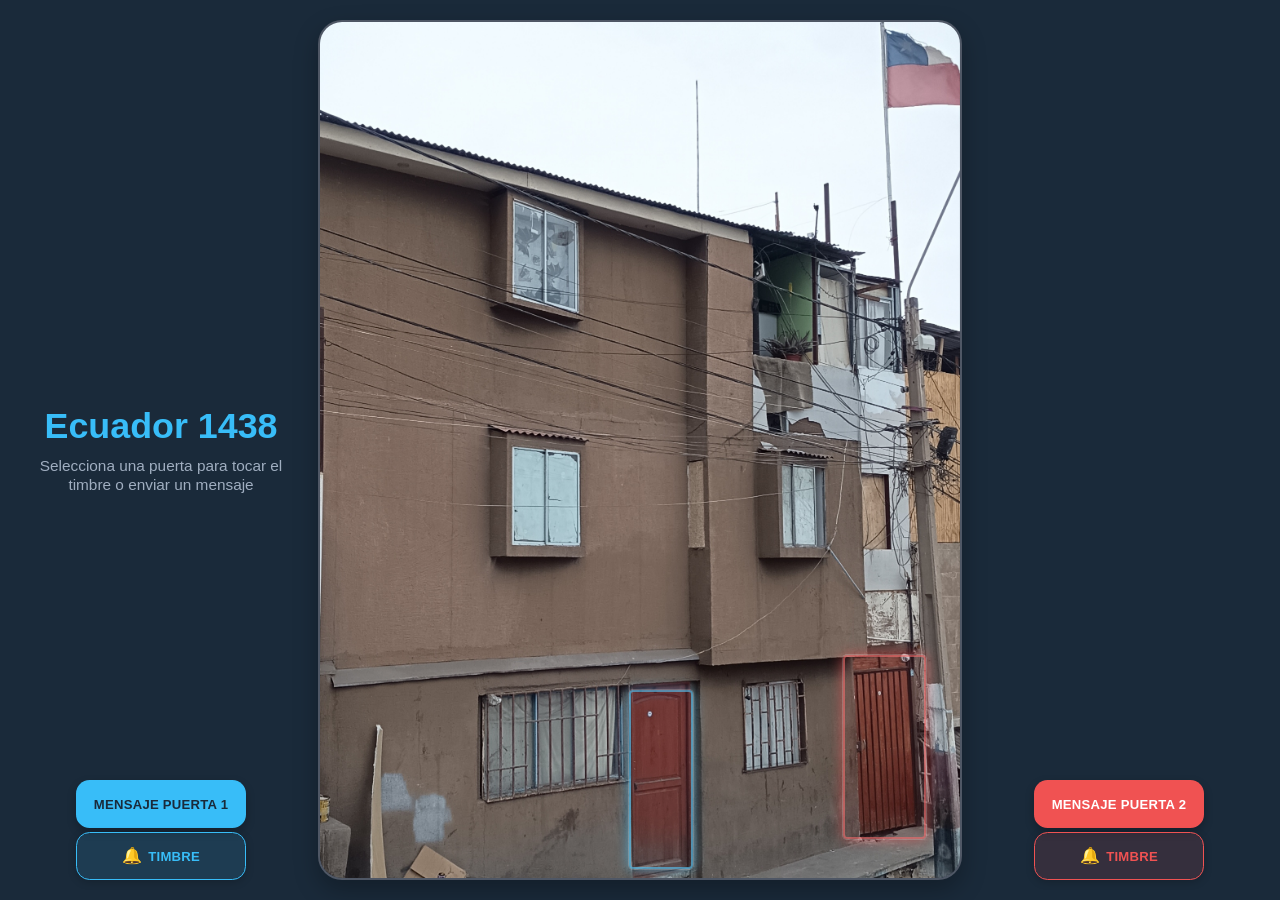
<file: index.html>
<!doctype html>
<html lang="es">

<head>
  <meta charset="utf-8">
  <meta name="viewport" content="width=device-width, initial-scale=1">
  <meta name="theme-color" content="#1a2a3a">
  <meta name="description" content="Selecciona una puerta para tocar el timbre o enviar un mensaje.">
  <title>Ecuador 1438</title>
  <link rel="stylesheet" href="CSS/style.css">
</head>

<body>
  <main class="page">
    <header class="intro">
      <h1 class="address">Ecuador 1438</h1>
      <p class="subtitle">Selecciona una puerta para tocar el timbre o enviar un mensaje</p>
    </header>

    <section class="visual-panel" aria-label="Casa con dos puertas seleccionables">
      <div class="house">
        <img src="imagenes/ecuador-1438.jpeg" alt="Fachada de una casa con dos puertas de acceso">
        <!-- Coordenadas proporcionales a la foto original: 1570 × 2097 px. -->
        <a class="door door-one" href="Puerta1.html" aria-label="Ir a Puerta 1"><span>Puerta 1<br>Enviar
            mensaje</span></a>
        <a class="door door-two" href="Puerta2.html" aria-label="Ir a Puerta 2"><span>Puerta 2<br>Enviar
            mensaje</span></a>
      </div>

      <nav class="door-buttons" aria-label="Accesos y timbres de las puertas">
        <div class="door-group door-group-one">
          <a class="button button-one" href="Puerta1.html">Mensaje Puerta 1</a>
          <button class="button button-timbre button-timbre-one" type="button" data-door="1"
            aria-label="Tocar timbre Puerta 1">
            <span class="bell-icon" aria-hidden="true">🔔</span> Timbre
          </button>
        </div>
        <div class="door-group door-group-two">
          <a class="button button-two" href="Puerta2.html">Mensaje Puerta 2</a>
          <button class="button button-timbre button-timbre-two" type="button" data-door="2"
            aria-label="Tocar timbre Puerta 2">
            <span class="bell-icon" aria-hidden="true">🔔</span> Timbre
          </button>
        </div>
      </nav>
    </section>
  </main>

  <!-- Modal / Popup Timbre -->
  <div id="timbre-modal" class="timbre-modal" aria-hidden="true" role="dialog" aria-live="polite">
    <div class="timbre-modal-card" id="timbre-modal-card">
      <div class="timbre-bell-icon" aria-hidden="true">🔔</div>
      <p class="timbre-modal-text">Timbre sonando</p>
    </div>
  </div>

  <!-- Modal Timbre Limitado / Bloqueado -->
  <div id="timbre-limit-modal" class="timbre-modal" aria-hidden="true" role="dialog" aria-live="assertive">
    <div class="timbre-modal-card timbre-limit-card">
      <div class="timbre-limit-header">
        <div class="timbre-limit-icon" aria-hidden="true">
          <svg viewBox="0 0 24 24" fill="none" stroke="currentColor" stroke-width="2.5" stroke-linecap="round"
            stroke-linejoin="round">
            <path d="M10.29 3.86L1.82 18a2 2 0 0 0 1.71 3h16.94a2 2 0 0 0 1.71-3L13.71 3.86a2 2 0 0 0-3.42 0z"></path>
            <line x1="12" y1="9" x2="12" y2="13"></line>
            <line x1="12" y1="17" x2="12.01" y2="17"></line>
          </svg>
        </div>
        <h3 class="timbre-limit-title">Límite alcanzado</h3>
      </div>
      <p class="timbre-limit-text" id="timbre-limit-text">Vuelve a usarlo en 30 minutos.</p>
    </div>
  </div>

  <script src="JS/timbre.js"></script>
  <script src="JS/qr.js"></script>
</body>

</html>
</file>
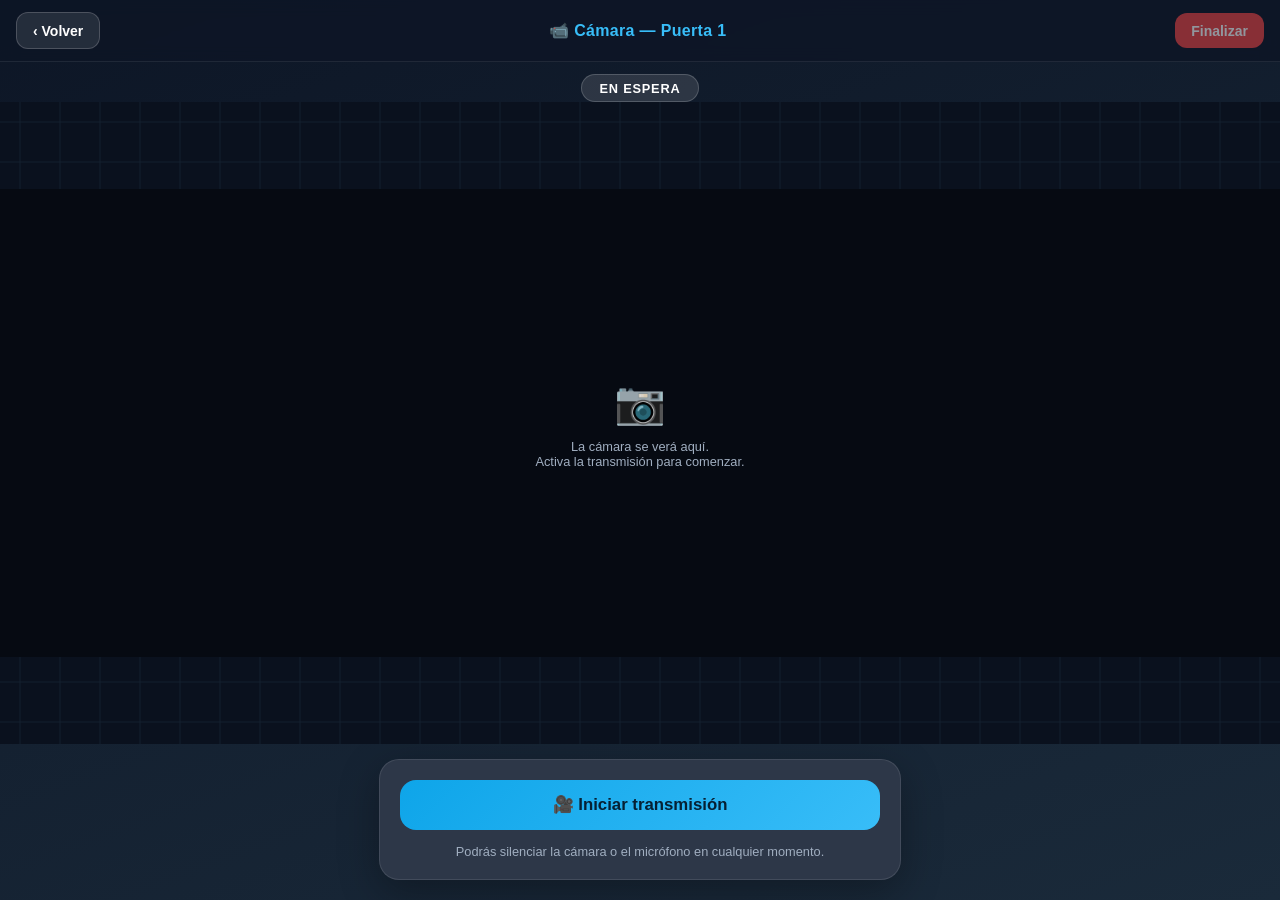
<file: transmit.html>
<!DOCTYPE html>
<html lang="es">

<head>
  <meta charset="utf-8" />
  <meta name="viewport" content="width=device-width, initial-scale=1.0, viewport-fit=cover" />
  <meta name="theme-color" content="#0d1626" />
  <title>Transmisión en vivo — Puerta 1 · Ecuador 1438</title>
  <link rel="stylesheet" href="CSS/sfu.css" />
</head>

<body class="sfu-body">
  <!-- Barra superior -->
  <header class="sfu-topbar">
    <button id="btn-back" class="sfu-btn sfu-btn-ghost" type="button">‹ Volver</button>
    <div class="sfu-title">📹 Cámara — Puerta <span id="door-badge">1</span></div>
    <button id="btn-stop" class="sfu-btn sfu-btn-danger" type="button" disabled>Finalizar</button>
  </header>

  <!-- Estado -->
  <div id="status-pill" class="sfu-pill">En espera</div>

  <!-- Vista previa local -->
  <main class="sfu-stage">
    <video id="local-video" class="sfu-video" autoplay muted playsinline></video>
    <div id="placeholder" class="sfu-placeholder">
      <div class="sfu-cover-icon">📷</div>
      <p class="sfu-hint">La cámara se verá aquí.<br />Activa la transmisión para comenzar.</p>
    </div>
  </main>

  <!-- Panel de inicio -->
  <section id="start-panel" class="sfu-panel">
    <button id="btn-start" class="sfu-btn sfu-btn-primary" type="button">🎥 Iniciar transmisión</button>
    <p class="sfu-hint">Podrás silenciar la cámara o el micrófono en cualquier momento.</p>
  </section>

  <!-- Panel en vivo -->
  <section id="live-panel" class="sfu-panel is-hidden">
    <label for="view-url">Enlace de visualización (cámara en vivo)</label>
    <div class="sfu-link-row">
      <input id="view-url" type="text" readonly aria-label="Enlace de visualización" />
      <button id="btn-copy" type="button">Copiar</button>
    </div>

    <label class="sfu-check">
      <input id="auto-notify" type="checkbox" checked />
      Avisar por Telegram al iniciar
    </label>

    <button id="btn-notify" class="sfu-btn sfu-btn-secondary" type="button">📨 Enviar enlace por Telegram</button>
    <p id="notify-msg" class="sfu-note"></p>
  </section>

  <!-- Errores -->
  <div id="error-box" class="sfu-error is-hidden"></div>

  <script src="JS/sfu.js"></script>
  <script>
    (function () {
      'use strict';

      var door = new URLSearchParams(location.search).get('puerta') || '1';
      document.getElementById('door-badge').textContent = door;

      var btnStart = document.getElementById('btn-start');
      var btnStop = document.getElementById('btn-stop');
      var btnBack = document.getElementById('btn-back');
      var btnCopy = document.getElementById('btn-copy');
      var btnNotify = document.getElementById('btn-notify');
      var autoNotify = document.getElementById('auto-notify');
      var viewUrlInput = document.getElementById('view-url');
      var notifyMsg = document.getElementById('notify-msg');
      var errorBox = document.getElementById('error-box');
      var statusPill = document.getElementById('status-pill');
      var localVideo = document.getElementById('local-video');
      var placeholder = document.getElementById('placeholder');
      var startPanel = document.getElementById('start-panel');
      var livePanel = document.getElementById('live-panel');

      var mediaStream = null;
      var controller = null;
      var currentViewUrl = '';

      function setStatus(text, kind) {
        statusPill.textContent = text;
        statusPill.className = 'sfu-pill' + (kind ? ' sfu-pill-' + kind : '');
      }

      function showError(msg) {
        errorBox.textContent = msg;
        errorBox.classList.remove('is-hidden');
      }

      function hideError() {
        errorBox.classList.add('is-hidden');
        errorBox.textContent = '';
      }

      function setNote(msg, ok) {
        notifyMsg.textContent = msg;
        notifyMsg.className = 'sfu-note' + (ok ? ' ok' : ' err');
      }

      function showLivePanel(url) {
        currentViewUrl = url;
        viewUrlInput.value = url;
        startPanel.classList.add('is-hidden');
        livePanel.classList.remove('is-hidden');
        btnStop.disabled = false;
      }

      function resetUI() {
        startPanel.classList.remove('is-hidden');
        livePanel.classList.add('is-hidden');
        btnStop.disabled = true;
        setNote('', false);
      }

      function stopLocalMedia() {
        if (mediaStream) {
          mediaStream.getTracks().forEach(function (t) { t.stop(); });
          mediaStream = null;
        }
        localVideo.srcObject = null;
      }

      function requestMedia() {
        return navigator.mediaDevices
          .getUserMedia({
            audio: true,
            video: {
              facingMode: 'environment',
              width: { ideal: 1280 },
              height: { ideal: 720 },
            },
          })
          .catch(function () {
            // Si el micrófono no está disponible o se rechaza,
            // intentar difundir solo la cámara.
            return navigator.mediaDevices.getUserMedia({
              video: {
                facingMode: 'environment',
                width: { ideal: 1280 },
                height: { ideal: 720 },
              },
            });
          });
      }

      function startTransmission() {
        hideError();
        setStatus('Solicitando permisos…');
        btnStart.disabled = true;
        setNote('', false);

        requestMedia()
          .then(function (stream) {
            mediaStream = stream;
            localVideo.srcObject = stream;
            placeholder.classList.add('is-hidden');

            var videoTrack = stream.getVideoTracks()[0];
            var audioTrack = stream.getAudioTracks()[0];

            controller = SFU.broadcast({
              videoTrack: videoTrack,
              audioTrack: audioTrack,
              door: 'puerta' + door,
              onStatus: function (s) {
                if (s === 'connecting') setStatus('Conectando a la transmisión…');
                else if (s === 'live') setStatus('En vivo', 'live');
                else if (s === 'reconnecting') setStatus('Reconectando…', 'danger');
                else if (s === 'stopped') setStatus('Transmisión finalizada');
              },
              onLive: function (info) {
                showLivePanel(info.viewUrl);
                setStatus('En vivo', 'live');
                if (info.first && autoNotify.checked) {
                  notifyTelegram(info.viewUrl);
                }
              },
              onUpdate: function (info) {
                showLivePanel(info.viewUrl);
              },
              onFail: function (err) {
                console.error('SFU broadcast error', err);
              },
            });
          })
          .catch(function (err) {
            console.error('Error de permisos/media', err);
            btnStart.disabled = false;
            placeholder.classList.remove('is-hidden');
            showError(
              'No se pudieron obtener cámara y micrófono. Revisa los permisos del navegador.'
            );
            setStatus('En espera');
          });
      }

      function stopTransmission() {
        if (controller) {
          controller.stop();
          controller = null;
        }
        stopLocalMedia();
        placeholder.classList.remove('is-hidden');
        resetUI();
        setStatus('Transmisión finalizada');
      }

      function notifyTelegram(url) {
        SFU.notifyTelegram(url, door)
          .then(function (data) {
            if (data && data.success) {
              setNote('✅ Enlace enviado a Telegram', true);
            } else {
              setNote('⚠️ No se pudo enviar a Telegram', false);
            }
          })
          .catch(function () {
            setNote('⚠️ No se pudo enviar a Telegram', false);
          });
      }

      btnStart.addEventListener('click', startTransmission);
      btnStop.addEventListener('click', stopTransmission);
      btnBack.addEventListener('click', function () {
        if (history.length > 1) history.back();
        else location.href = 'Puerta1.html';
      });

      btnCopy.addEventListener('click', function () {
        if (!currentViewUrl) return;
        if (navigator.clipboard) {
          navigator.clipboard.writeText(currentViewUrl).then(function () {
            setNote('✅ Enlace copiado', true);
          });
        } else {
          viewUrlInput.select();
          document.execCommand('copy');
          setNote('✅ Enlace copiado', true);
        }
      });

      btnNotify.addEventListener('click', function () {
        if (!currentViewUrl) return;
        setNote('Enviando…', false);
        notifyTelegram(currentViewUrl);
      });

      window.addEventListener('beforeunload', function () {
        if (controller) controller.stop();
        stopLocalMedia();
      });
    })();
  </script>
</body>

</html>
</file>
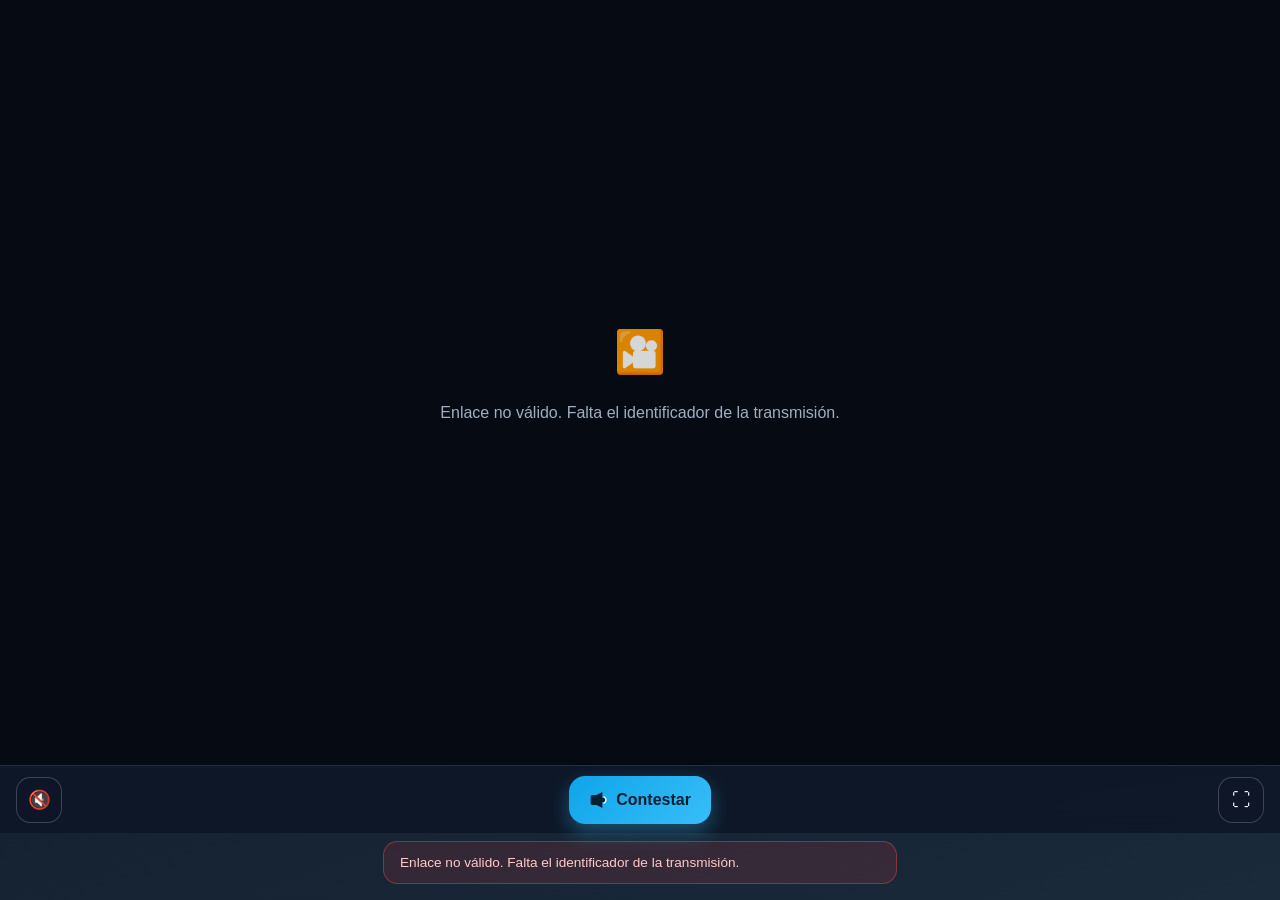
<file: view.html>
<!DOCTYPE html>
<html lang="es">

<head>
  <meta charset="utf-8" />
  <meta name="viewport" content="width=device-width, initial-scale=1.0, viewport-fit=cover" />
  <meta name="theme-color" content="#0d1626" />
  <title>Cámara en vivo · Ecuador 1438</title>
  <link rel="stylesheet" href="CSS/sfu.css" />
</head>

<body class="sfu-body sfu-viewer">
  <main id="stage" class="sfu-stage">
    <!-- Cuadro superior: la cámara de la puerta (remoto) -->
    <div id="remote-pane" class="sfu-pane sfu-pane-remote">
      <video id="remote-video" class="sfu-video" autoplay playsinline muted></video>

      <!-- Portada de espera -->
      <div id="cover" class="sfu-cover">
        <div id="spinner" class="sfu-spinner"></div>
        <div class="sfu-cover-icon">🎦</div>
        <p id="cover-text">Conectando…</p>
      </div>

      <!-- Píldora EN VIVO (arriba, centrada) -->
      <div id="live-pill" class="sfu-pill sfu-pill-live is-hidden">
        <span class="sfu-pill-dot" aria-hidden="true"></span>
        <span>En vivo</span>
      </div>
    </div>

    <!-- Cuadro inferior: tu propia cámara (local, al contestar) -->
    <div id="local-pane" class="sfu-pane sfu-pane-local is-hidden">
      <video id="local-video" class="sfu-video" autoplay playsinline muted></video>
      <span class="sfu-pane-tag">Tú</span>
      <span id="local-connecting" class="sfu-pane-note">Activando tu cámara…</span>
    </div>
  </main>

  <!-- Controles inferiores -->
  <div id="controls" class="sfu-controls">
    <button id="btn-sound" class="sfu-ctl" type="button"
      aria-label="Activar o silenciar el audio de la puerta">🔇</button>

    <!-- Contestación de la llamada (visor) -->
    <div class="sfu-controls-center">
      <button id="btn-answer" class="sfu-answer" type="button" aria-label="Contestar con tu cámara">
        <svg class="sfu-answer-icon" viewBox="0 0 24 24" fill="currentColor" aria-hidden="true">
          <path d="M4 6a2 2 0 0 0-2 2v8a2 2 0 0 0 2 2h5l7 3.5V2.5L9 6H4z" />
          <circle cx="17" cy="12" r="2.6" />
          <path d="M18 8.2a4.2 4.2 0 0 1 0 7.6" stroke="#fff" stroke-width="1.6" fill="none"
            stroke-linecap="round" />
        </svg>
        Contestar
      </button>

      <button id="btn-mic" class="sfu-ctl is-hidden" type="button" aria-pressed="false"
        aria-label="Silenciar tu micrófono">
        <svg class="sfu-mic-icon" viewBox="0 0 24 24" aria-hidden="true">
          <path class="sfu-mic-body"
            d="M12 3a3 3 0 0 1 3 3v6a3 3 0 0 1-6 0V6a3 3 0 0 1 3-3z" />
          <path class="sfu-mic-stand" d="M5.5 11.5a6.5 6.5 0 0 0 13 0M12 18v3.2M8.8 21.2h6.4" />
          <g class="sfu-mic-slash">
            <line class="sfu-mic-slash-halo" x1="5" y1="19.5" x2="19" y2="4.5" />
            <line class="sfu-mic-slash-line" x1="5" y1="19.5" x2="19" y2="4.5" />
          </g>
        </svg>
      </button>
      <button id="btn-hangup" class="sfu-hangup is-hidden" type="button"
        aria-label="Finalizar la llamada">Finalizar</button>
    </div>

    <button id="btn-full" class="sfu-ctl" type="button" aria-label="Pantalla completa">⛶</button>
  </div>

  <div id="error-box" class="sfu-error is-hidden"></div>

  <!-- Capa local de control de tiempo (JS/time-gate.js) -->
  <div id="tg-clock" class="tg-clock tg-float tg-left is-hidden" role="timer"
    aria-label="Tiempo restante de visualización">
    <span class="tg-clock-icon" aria-hidden="true">⏱</span>
    <span class="tg-clock-value">02:00</span>
  </div>

  <script src="JS/sfu.js"></script>
  <script src="JS/time-gate.js"></script>
  <script>
    (function () {
      'use strict';

      var stage = document.getElementById('stage');
      var localPane = document.getElementById('local-pane');
      var video = document.getElementById('remote-video');
      var localVideo = document.getElementById('local-video');
      var localConnecting = document.getElementById('local-connecting');
      var cover = document.getElementById('cover');
      var coverText = document.getElementById('cover-text');
      var spinner = document.getElementById('spinner');
      var livePill = document.getElementById('live-pill');
      var soundBtn = document.getElementById('btn-sound');
      var answerBtn = document.getElementById('btn-answer');
      var micBtn = document.getElementById('btn-mic');
      var hangupBtn = document.getElementById('btn-hangup');
      var fullBtn = document.getElementById('btn-full');
      var errorBox = document.getElementById('error-box');

      var controller = null;   // SFU.watch (recibe la cámara de la puerta)
      var returnCtrl = null;   // SFU.broadcast (tu cámara hacia la puerta)
      var localStream = null;  // cámara/mic local del visor
      var returnSession = '';  // sesión de retorno publicada en el SFU
      var watchSession = '';   // sesión de la puerta a la que estamos enganchados
      var repointTimer = null; // vigilancia de reconexión de la puerta
      var viendo = false;      // ¿llegó a verse la puerta? (para no cortar antes de empezar)
      var micOn = true;
      var answering = false;

      var params = SFU.parseViewParams(location.search);

      function setCoverText(text, showSpinner) {
        coverText.textContent = text;
        if (showSpinner === false) spinner.classList.add('is-hidden');
        else spinner.classList.remove('is-hidden');
      }

      function showError(msg) {
        errorBox.textContent = msg;
        errorBox.classList.remove('is-hidden');
        setCoverText(msg, false);
      }

      function hideError() {
        errorBox.classList.add('is-hidden');
        errorBox.textContent = '';
      }

      function setStatus(s) {
        // Agotado el tiempo, ningún estado posterior (una reconexión que
        // llegara tarde, un 'live' rezagado) puede volver a tapar el aviso
        // de "Tiempo de visualización finalizado".
        if (finalizada) return;
        if (s === 'live') {
          viendo = true;
          cover.classList.add('is-hidden');
          livePill.classList.remove('is-hidden');
        } else if (s === 'connecting') {
          cover.classList.remove('is-hidden');
          livePill.classList.add('is-hidden');
          setCoverText('Conectando…', true);
        } else if (s === 'waiting') {
          cover.classList.remove('is-hidden');
          livePill.classList.add('is-hidden');
          setCoverText('Esperando que se encienda la cámara…', true);
        } else if (s === 'reconnecting') {
          cover.classList.remove('is-hidden');
          livePill.classList.add('is-hidden');
          setCoverText('Conexión perdida. Reconectando…', true);
        }
      }

      function setControlsCallMode(active) {
        answerBtn.classList.toggle('is-hidden', active);
        micBtn.classList.toggle('is-hidden', !active);
        hangupBtn.classList.toggle('is-hidden', !active);
        stage.classList.toggle('has-call', active);
      }

      // El icono es siempre un micrófono: al silenciar se le añade la
      // tachadura roja (lo aporta la clase .is-muted en sfu.css). Antes
      // se cambiaba el texto del botón por 🔇, que es el icono de Bocina
      // apagada y no de micrófono silenciado.
      function setMicMuted(muted) {
        micBtn.classList.toggle('is-muted', muted);
        micBtn.setAttribute('aria-pressed', muted ? 'true' : 'false');
        micBtn.setAttribute('aria-label',
          muted ? 'Activar tu micrófono' : 'Silenciar tu micrófono');
      }

      function toggleMic() {
        if (!localStream) return;
        var audio = localStream.getAudioTracks()[0];
        if (!audio) return;
        micOn = !micOn;
        audio.enabled = micOn;
        setMicMuted(!micOn);
      }

      // Cámara + micro. Si el micrófono no se concede, se publica solo
      // el video: antes se pedía audio junto al video y el rechazo del
      // micro tumbaba también el video, dejando la puerta sin respuesta.
      function requestLocalMedia() {
        var videoConst = {
          facingMode: 'user',
          width: { ideal: 1280 },
          height: { ideal: 720 },
        };
        return navigator.mediaDevices
          .getUserMedia({ audio: true, video: videoConst })
          .catch(function () {
            return navigator.mediaDevices.getUserMedia({ video: videoConst });
          });
      }

      function setReturnNote(text, show) {
        if (!localConnecting) return;
        localConnecting.textContent = text || '';
        if (show) localConnecting.classList.remove('is-hidden');
        else localConnecting.classList.add('is-hidden');
      }

      // Publica tu cámara/mic hacia el SFU (WHIP) en una sesión de
      // retorno independiente; la puerta la jala (WHEP).
      function startReturnBroadcast(videoTrack, audioTrack) {
        returnCtrl = SFU.broadcast({
          videoTrack: videoTrack,
          audioTrack: audioTrack,
          door: params.door || '',
          silent: true,
          waitReturn: false,
          // Este emisor publica su stream como retorno de la puerta.
          announceReturn: true,
          // Si el registro se pierde, la puerta lo redescubre sola.
          pairHeartbeatMs: 15000,
          onStatus: function (s) {
            if (s === 'connecting') {
              setReturnNote('Enviando tu respuesta…', true);
            } else if (s === 'live') {
              if (returnSession) setReturnNote('', false);
            } else if (s === 'reconnecting') {
              setReturnNote('Reconectando tu respuesta…', true);
            }
          },
          onLive: function (info) {
            if (!info.sessionId || !params.door) return;
            returnSession = info.sessionId;
            // Se registran los nombres de pista que aceptó el SFU, no
            // los supuestos: si no hay micro, la puerta solo pedirá
            // video en vez de fallar la negociación entera.
            setReturnNote('Avisando a la puerta…', true);
            SFU.registerReturnReliable(params.door, info.sessionId, info.trackNames)
              .then(function () {
                setReturnNote('Respuesta enviada', true);
                setTimeout(function () {
                  if (returnSession === info.sessionId) setReturnNote('', false);
                }, 1200);
              })
              .catch(function (err) {
                console.warn('No se pudo registrar el retorno de la llamada', err);
                setReturnNote('Sin respuesta de la puerta', true);
              });
          },
          onFail: function (err) {
            console.error('SFU return broadcast error', err);
          },
        });
      }

      function startAnswer() {
        if (answering) return;
        if (!navigator.mediaDevices || !navigator.mediaDevices.getUserMedia) {
          showError('Tu navegador no permite usar la cámara. Necesitas una conexión HTTPS.');
          return;
        }
        if (!params.session) return;

        answering = true;
        hideError();
        answerBtn.disabled = true;

        requestLocalMedia()
          .then(function (stream) {
            localStream = stream;
            localVideo.srcObject = stream;
            localVideo.play().catch(function () {});
            localConnecting.classList.add('is-hidden');
            localPane.classList.remove('is-hidden');
            setControlsCallMode(true);
            answerBtn.disabled = false;
            localVideo.style.visibility = 'visible';

            if (!params.door) {
              // Sin identificador de puerta nadie puede jalar el
              // retorno: es mejor decirlo que dejar al usuario
              // pensando que sí.
              setReturnNote('Enlace sin puerta: tu respuesta no podrá verse.', true);
              return;
            }

            startReturnBroadcast(stream.getVideoTracks()[0], stream.getAudioTracks()[0]);
          })
          .catch(function (err) {
            console.error('Error de permisos/media local', err);
            answering = false;
            answerBtn.disabled = false;
            showError('No se pudo activar tu cámara. Revisa los permisos del navegador.');
          });
      }

      function stopAnswer() {
        answering = false;
        if (returnCtrl) {
          returnCtrl.stop();
          returnCtrl = null;
        }
        if (params.door && returnSession) {
          // Se manda la sesión para no tumbar la llamada de otro
          // visor que ya haya tomado el relevo.
          SFU.clearReturn(params.door, returnSession).catch(function () {});
        }
        returnSession = '';
        if (localStream) {
          localStream.getTracks().forEach(function (t) { t.stop(); });
          localStream = null;
        }
        localVideo.srcObject = null;
        localPane.classList.add('is-hidden');
        setControlsCallMode(false);
        micOn = true;
        setMicMuted(false);
      }

      // ── Re-apuntado a la sesión vigente de la puerta ──
      // Si la puerta reconecta crea una sesión nueva y el enlace
      // recibido en la URL queda viejo. Se consulta /stream-status y
      // se cambia el watch para no quedarse con un cuadro congelado.
      function startWatch(session, tracks) {
        if (finalizada) return;   // el tiempo de visualización ya se agotó
        if (controller) {
          controller.stop();
          controller = null;
        }
        watchSession = session;
        controller = SFU.watch({
          session: session,
          tracks: tracks,
          videoEl: video,
          onStatus: setStatus,
          onLive: function () { viendo = true; },
          onFail: function (err) {
            console.error('SFU watch error', err);
          },
        });
      }

      function watchRepoint() {
        if (finalizada) return;   // la cuenta se agotó: no se reengancha
        repointTimer = setTimeout(function () {
          if (!params.door || !params.session) return;
          SFU.getStreamStatus(params.door)
            .then(function (st) {
              // La puerta ya no anuncia stream: su contador llegó a 00:00
              // (o la cerró antes de tiempo). Si ya llegamos a verla, aquí
              // termina igual que en la puerta. Si solo se encoló el
              // enlace y nunca llegó imagen, no se toca nada: el contador
              // del enlace sigue siendo el bueno.
              if (!st || !st.streamSession) {
                if (viendo) finalizarVisualizacion();
                return;
              }
              if (st.streamSession === watchSession) return;
              // La puerta cambió de sesión: seguimos a la nueva.
              var names = (st.streamTracks && st.streamTracks.length) ? st.streamTracks : null;
              var tracks = names
                ? names.map(function (name) {
                    return {
                      trackName: name,
                      kind: /audio|mic|sonido/i.test(name) ? 'audio' : 'video',
                    };
                  })
                : params.tracks;
              startWatch(st.streamSession, tracks);
            })
            .catch(function () {})
            .then(function () { if (!finalizada) watchRepoint(); });
        }, 6000);
      }

      /* ═══════════════════════════════════════════════
         Capa local de control de tiempo · VISOR (receptor)
         ───────────────────────────────────────────────
         La cuenta NO es un invento del visor: se apoya en el
         plazo real del emisor. La puerta cuelga ese plazo en
         el enlace (?until=<epoch ms>) y aquí se convierte en
         "me queda X" restándolo del reloj local. Por eso los
         dos contador muestran lo mismo y, cuando la puerta
         llega a 00:00, el visor también termina.

         Es lo mínimo que hace falta por el canal que ya
         existe: una fecha en el enlace, sin tocar la
         señalización ni mandar audio o vídeo.

         Si el enlace no trae plazo (enlaces antiguos), se cae
         a los 2 minutos de siempre.

         El cronómetro arranca con el primer 'play' o
         'loadedmetadata' del <video> (o de inmediato, si
         el video ya llegó reproduciéndose). Los eventos
         posteriores NO lo reinician: si el stream se
         reconecta, la cuenta sigue donde iba, porque es
         tiempo de visualización, no tiempo de conexión.
         ═══════════════════════════════════════════════ */
      var clockEl = document.getElementById('tg-clock');
      var reloj = window.TimeGate && clockEl
        ? window.TimeGate.create(clockEl, { onEnd: finalizarVisualizacion })
        : null;
      var arrancado = false;
      var finalizada = false;   // ¿ya se agotó el tiempo de visualización?
      var hastaPuerta = plazoDeLaPuerta();

      // Instante (epoch ms) en que se agota el contador del emisor, o 0 si
      // el enlace no lo trae. Se lee de la URL y no de params a propósito:
      // así no hay que tocar SFU.parseViewParams (JS/sfu.js).
      function plazoDeLaPuerta() {
        var m = /[?&]until=(\d{9,})/.exec(location.search || '');
        return m ? Number(m[1]) : 0;
      }

      // Cuánto queda según el reloj del emisor. Se recorta contra el
      // límite de 2 minutos porque los relojes de los dos navegadores no
      // son idénticos: si el de aquí va atrasado, el plazo se vería más
      // largo que la cuenta original.
      function restanteDeLaPuerta() {
        if (!hastaPuerta) return null;
        return Math.min(hastaPuerta - Date.now(), TimeGate.LIMITE_MS);
      }

      function arrancarReloj() {
        if (arrancado || !reloj) return;
        arrancado = true;
        var restante = restanteDeLaPuerta();
        // Sin plazo en el enlace → los 2 minutos de siempre. Con plazo ya
        // vencido (enlace abierto tarde) → se agota en el acto.
        reloj.start(restante === null ? TimeGate.LIMITE_MS : restante);
      }

      function finalizarVisualizacion() {
        if (finalizada) return;
        finalizada = true;
        if (reloj) reloj.hide();

        // Se detiene la vigilancia de reconexión: la cuenta terminó y no
        // tiene sentido reengancharse a una sesión nueva. Es un temporizador
        // local, no una llamada al emisor.
        if (repointTimer) { clearTimeout(repointTimer); repointTimer = null; }

        // Cierre de la PeerConnection PROPIA de este visor. SFU.watch.stop()
        // solo marca running=false y hace pc.close(): no envía ningún mensaje
        // ni peticiones al emisor, pero evita que SFU.watch vuelva a attaches
        // un stream nuevo al <video> y lo resucite.
        if (controller) {
          controller.stop();
          controller = null;
        }

        // Limpieza local del reproductor: sin esto el navegador conserva el
        // último fotograma decodificado y la imagen se queda congelada.
        var remoto = video.srcObject;
        if (remoto && remoto.getTracks) {
          remoto.getTracks().forEach(function (t) { t.stop(); });
        }
        try { video.pause(); } catch (e) {}
        video.srcObject = null;
        video.removeAttribute('src');
        try { video.load(); } catch (e) {}

        hideError();
        livePill.classList.add('is-hidden');
        cover.classList.remove('is-hidden');
        setCoverText('Tiempo de visualización finalizado', false);
      }

      video.addEventListener('play', arrancarReloj, { once: true });
      video.addEventListener('loadedmetadata', arrancarReloj, { once: true });
      // Si el script se cargó con el video ya en marcha, no se espera
      // a otro evento que quizá no vuelva a llegar.
      if (video.readyState >= 2) arrancarReloj();

      // Enlace sin sesión → inválido
      if (!params.session) {
        showError('Enlace no válido. Falta el identificador de la transmisión.');
        return;
      }

      startWatch(params.session, params.tracks);
      watchRepoint();

      // Audio de la puerta (activar/silenciar)
      soundBtn.addEventListener('click', function () {
        video.muted = !video.muted;
        soundBtn.textContent = video.muted ? '🔇' : '🔊';
      });

      answerBtn.addEventListener('click', startAnswer);
      micBtn.addEventListener('click', toggleMic);
      hangupBtn.addEventListener('click', stopAnswer);

      fullBtn.addEventListener('click', function () {
        if (stage.requestFullscreen) {
          if (document.fullscreenElement) document.exitFullscreen();
          else stage.requestFullscreen().catch(function () {});
        }
      });

      window.addEventListener('beforeunload', function () {
        if (repointTimer) { clearTimeout(repointTimer); repointTimer = null; }
        if (controller) controller.stop();
        stopAnswer();
      });
    })();
  </script>
</body>

</html>
</file>
<file: CSS/style.css>
/* ═══════════════════════════════════════════════════
   Ecuador 1438 — Responsive layout
   Mobile-first, then desktop override at ≥ 900 px
   ═══════════════════════════════════════════════════ */

:root {
  color-scheme: dark;
  --navy: #1a2a3a;
  --card: #2d3748;
  --muted: #a0aec0;
  --blue: #38bdf8;
  --red: #f05252;
  font-family: "Segoe UI", Tahoma, Geneva, Verdana, sans-serif;
  background: var(--navy);
}

* { box-sizing: border-box; }

html, body {
  width: 100%;
  min-width: 0;
  height: 100%;
  margin: 0;
  overflow: hidden;
}

body { background: var(--navy); }

/* ───────── MOBILE LAYOUT (default) ───────── */

.page {
  width: 100%;
  height: 100dvh;
  padding: 6px 10px 10px;
  display: flex;
  flex-direction: column;
  align-items: center;
  gap: 5px;
  overflow: hidden;
}

.intro {
  width: 100%;
  text-align: center;
  flex-shrink: 0;
}

.intro .address {
  margin: 0;
  color: var(--blue);
  font-size: clamp(1.1rem, 4.5vw, 1.6rem);
  font-weight: 800;
  line-height: 1.15;
}

.intro .subtitle {
  max-width: 30rem;
  margin: 2px auto 0;
  color: var(--muted);
  font-size: clamp(0.7rem, 2.6vw, 0.85rem);
  line-height: 1.2;
}

/* The visual-panel grows to fill remaining height */
.visual-panel {
  width: 100%;
  flex: 1 1 0;
  min-height: 0;
  display: flex;
  flex-direction: column;
  align-items: center;
  justify-content: center;
  gap: 4px;
  overflow: hidden;
}

/* House: fills available height, aspect-ratio controls width */
.house {
  position: relative;
  flex: 0 0 auto;
  aspect-ratio: 1570 / 2097;
  width: auto;
  height: calc(100% - 90px);
  max-width: 100%;
  max-height: 100%;
  overflow: hidden;
  border: 2px solid rgb(255 255 255 / 16%);
  border-radius: 1.25rem;
  background: var(--card);
  box-shadow: 0 10px 25px rgb(0 0 0 / 28%);
}

.house img {
  display: block;
  width: 100%;
  height: 100%;
}

/* ───────── DOOR HOTSPOT OVERLAYS ───────── */

.door {
  --door-color: var(--blue);
  position: absolute;
  display: grid;
  place-items: center;
  color: #fff;
  text-decoration: none;
  outline: 0;
  border-radius: 4px;
  touch-action: manipulation;
  -webkit-tap-highlight-color: transparent;
  animation: door-pulse 2.4s ease-in-out infinite;
}

/* Coordinates proportional to the 1570 × 2097 photo */
.door-one { left: 48.3%; top: 78%; width: 10%; height: 21%; --door-color: var(--blue); }
.door-two { left: 81.7%; top: 74%; width: 13%; height: 21.5%; --door-color: var(--red); animation-delay: .35s; }

.door::before {
  content: "↓";
  position: absolute;
  bottom: calc(100% + 6px);
  left: 50%;
  z-index: 1;
  color: var(--door-color);
  font-size: clamp(2rem, 7vw, 4rem);
  font-weight: 900;
  -webkit-text-stroke: 1.5px var(--door-color);
  line-height: 1;
  opacity: 0;
  pointer-events: none;
  text-shadow: 0 2px 5px rgb(0 0 0 / 75%);
  transform: translate(-50%, -5px);
  animation: arrow-guide 2.4s ease-in-out infinite;
}

.door-two::before { animation-delay: 0s; }

.door::after {
  content: "";
  position: absolute;
  inset: 0;
  border: 2px solid color-mix(in srgb, var(--door-color) 85%, white);
  border-radius: 4px;
  background: color-mix(in srgb, var(--door-color) 12%, transparent);
  box-shadow: 0 0 0 1px rgb(255 255 255 / 30%), 0 0 14px var(--door-color);
  opacity: .63;
  pointer-events: none;
}

.door span {
  position: relative;
  z-index: 1;
  padding: .25rem .45rem;
  border-radius: 999px;
  background: rgb(26 42 58 / 88%);
  box-shadow: 0 2px 6px rgb(0 0 0 / 35%);
  font-size: clamp(.55rem, 1.4vw, .75rem);
  font-weight: 700;
  line-height: 1.25;
  text-align: center;
  opacity: 0;
  transition: opacity 180ms ease;
  white-space: nowrap;
}

.door:focus-visible { box-shadow: 0 0 0 3px #fff, 0 0 0 6px var(--door-color); }
.door:focus-visible span, .door:active span { opacity: 1; }
.door:active { animation-play-state: paused; transform: scale(.98); }

/* ───────── BUTTONS ───────── */

/* Mobile: 2-column grid below image, pushed to the bottom */
.door-buttons {
  width: 100%;
  max-width: 480px;
  display: grid;
  grid-template-columns: 1fr 1fr;
  gap: 10px;
  flex-shrink: 0;
}

.door-group {
  display: flex;
  flex-direction: column;
  gap: 4px;
}

.button {
  display: inline-flex;
  align-items: center;
  justify-content: center;
  gap: 6px;
  width: 100%;
  min-height: 40px;
  padding: 7px 10px;
  border-radius: 0.85rem;
  box-shadow: 0 4px 10px rgb(0 0 0 / 24%);
  font-size: clamp(.7rem, 2.6vw, .88rem);
  font-weight: 700;
  letter-spacing: .02em;
  text-decoration: none;
  text-transform: uppercase;
  touch-action: manipulation;
  -webkit-tap-highlight-color: transparent;
  transition: transform 180ms ease, filter 180ms ease, box-shadow 180ms ease, background-color 180ms ease;
  border: none;
  cursor: pointer;
}

.button-one { background: var(--blue); color: var(--navy); }
.button-two { background: var(--red); color: #fff; }

.button-timbre {
  background: rgb(255 255 255 / 6%);
  box-shadow: 0 2px 8px rgb(0 0 0 / 20%);
}

.button-timbre:disabled, .button-timbre.timbre-disabled, .button-timbre.timbre-locked {
  opacity: 0.55;
  filter: grayscale(0.5);
  cursor: pointer !important;
  pointer-events: auto !important;
}

.button-timbre.timbre-disabled:hover, .button-timbre.timbre-locked:hover {
  opacity: 0.75;
  filter: grayscale(0.2);
  box-shadow: 0 4px 12px rgb(0 0 0 / 25%) !important;
}


.button-timbre-one {
  border: 1.5px solid var(--blue);
  color: var(--blue);
  background: color-mix(in srgb, var(--blue) 12%, transparent);
}

.button-timbre-two {
  border: 1.5px solid var(--red);
  color: var(--red);
  background: color-mix(in srgb, var(--red) 12%, transparent);
}

.button:focus-visible { outline: 3px solid #fff; outline-offset: 2px; }
.button:active { transform: translateY(1px) scale(.98); filter: brightness(.88); box-shadow: 0 1px 4px rgb(0 0 0 / 30%); }

.bell-icon {
  font-size: 1rem;
  line-height: 1;
}

/* ───────── TIMBRE MODAL / POPUP ───────── */

.timbre-modal {
  position: fixed;
  inset: 0;
  z-index: 9999;
  display: flex;
  align-items: center;
  justify-content: center;
  background: rgba(10, 16, 26, 0.65);
  backdrop-filter: blur(6px);
  -webkit-backdrop-filter: blur(6px);
  opacity: 0;
  visibility: hidden;
  pointer-events: none;
  transition: opacity 220ms ease, visibility 220ms ease;
  padding: 16px;
}

.timbre-modal.active {
  opacity: 1;
  visibility: visible;
  pointer-events: auto;
}

.timbre-modal-card {
  display: flex;
  flex-direction: column;
  align-items: center;
  justify-content: center;
  gap: 12px;
  padding: 24px 36px;
  border-radius: 1.5rem;
  background: var(--card);
  box-shadow: 0 16px 40px rgba(0, 0, 0, 0.5);
  transform: scale(0.85);
  transition: transform 220ms cubic-bezier(0.175, 0.885, 0.32, 1.275);
  max-width: 280px;
  width: 100%;
}

.timbre-modal.active .timbre-modal-card {
  transform: scale(1);
}

.timbre-modal-card.door-1 {
  border: 2px solid var(--blue);
  background: linear-gradient(145deg, #1e293b, #0f172a);
  box-shadow: 0 16px 40px rgba(0, 0, 0, 0.5), 0 0 25px rgba(56, 189, 248, 0.3);
}

.timbre-modal-card.door-2 {
  border: 2px solid var(--red);
  background: linear-gradient(145deg, #2d191e, #1a0f12);
  box-shadow: 0 16px 40px rgba(0, 0, 0, 0.5), 0 0 25px rgba(240, 82, 82, 0.3);
}

.timbre-bell-icon {
  font-size: 3.2rem;
  line-height: 1;
  display: inline-block;
  transform-origin: top center;
}

.timbre-modal.active .timbre-bell-icon {
  animation: bell-ring 0.55s ease-in-out infinite alternate;
}

.timbre-modal-card.door-1 .timbre-modal-text { color: #e0f2fe; }
.timbre-modal-card.door-2 .timbre-modal-text { color: #ffe4e6; }

.timbre-modal-text {
  margin: 0;
  font-size: 1.1rem;
  font-weight: 700;
  letter-spacing: 0.02em;
  text-align: center;
}

/* Modal Aviso Límite Timbre */
.timbre-limit-card {
  max-width: 250px;
  width: 85%;
  padding: 14px 18px;
  border-radius: 1.25rem;
  background: linear-gradient(145deg, #1e293b, #0f172a);
  border: 1.5px solid #f59e0b;
  box-shadow: 0 12px 30px rgba(0, 0, 0, 0.55), 0 0 20px rgba(245, 158, 11, 0.2);
  display: flex;
  flex-direction: column;
  align-items: center;
  text-align: center;
  gap: 6px;
  cursor: pointer;
}

.timbre-limit-header {
  display: flex;
  align-items: center;
  justify-content: center;
  gap: 6px;
}

.timbre-limit-icon {
  display: flex;
  align-items: center;
  justify-content: center;
  width: 26px;
  height: 26px;
  border-radius: 9999px;
  background: rgba(245, 158, 11, 0.15);
  border: 1px solid rgba(245, 158, 11, 0.3);
  color: #fbbf24;
  flex-shrink: 0;
}

.timbre-limit-icon svg {
  width: 15px;
  height: 15px;
  stroke: #fbbf24;
}

.timbre-limit-title {
  margin: 0;
  font-size: 0.92rem;
  font-weight: 700;
  color: #fbbf24;
  letter-spacing: 0.01em;
  line-height: 1.2;
}

.timbre-limit-text {
  margin: 0;
  font-size: 0.82rem;
  font-weight: 500;
  color: #e2e8f0;
  line-height: 1.35;
}


/* ───────── KEYFRAMES ───────── */

@keyframes bell-ring {
  0% { transform: rotate(-24deg); }
  100% { transform: rotate(24deg); }
}

@keyframes door-pulse {
  0%, 100% { transform: scale(1); }
  50% { transform: scale(1.09); }
}

@keyframes arrow-guide {
  0% { opacity: 0; transform: translate(-50%, -20px); }
  18% { opacity: .96; }
  46% { opacity: .96; transform: translate(-50%, 12px); }
  57% { opacity: .96; transform: translate(-50%, 4px); }
  70%, 100% { opacity: 0; transform: translate(-50%, 10px); }
}

/* ───────── HOVER EFFECTS (pointer devices) ───────── */

@media (hover: hover) and (pointer: fine) {
  .door:hover { z-index: 2; cursor: pointer; animation-play-state: paused; transform: scale(1.04); }
  .door:hover::after { opacity: .92; background: color-mix(in srgb, var(--door-color) 22%, transparent); }
  .door:hover span { opacity: 1; }
  .button-one:hover { transform: translateY(-2px); filter: brightness(1.08); box-shadow: 0 6px 14px rgb(0 0 0 / 32%); }
  .button-two:hover { transform: translateY(-2px); filter: brightness(1.08); box-shadow: 0 6px 14px rgb(0 0 0 / 32%); }
  .button-timbre-one:hover { background: var(--blue); color: var(--navy); transform: translateY(-2px); box-shadow: 0 6px 14px rgb(0 0 0 / 32%); }
  .button-timbre-two:hover { background: var(--red); color: #fff; transform: translateY(-2px); box-shadow: 0 6px 14px rgb(0 0 0 / 32%); }
}

/* ═══════════════════════════════════════════════════
   DESKTOP LAYOUT  (≥ 900 px)
   ─────────────────────────────────────────────────
   3-column grid:
     col 1  → intro text (center) + blue buttons (bottom)
     col 2  → house image (fills almost all vertical space)
     col 3  → red buttons (bottom)

   .visual-panel and .door-buttons use display:contents
   so their children participate directly in the page grid.
   ═══════════════════════════════════════════════════ */

@media (min-width: 900px) {
  .page {
    padding: 20px 32px;
    display: grid;
    grid-template-columns: minmax(150px, 1fr) auto minmax(150px, 1fr);
    grid-template-rows: 1fr;
    gap: 28px;
    align-items: stretch;
  }

  /* Intro: left column, vertically centered */
  .intro {
    grid-column: 1;
    grid-row: 1;
    align-self: center;
    text-align: center;
  }

  .intro .address {
    font-size: clamp(1.8rem, 2.8vw, 3rem);
  }

  .intro .subtitle {
    font-size: clamp(0.88rem, 1.2vw, 1.05rem);
    margin-top: 10px;
  }

  /* Flatten visual-panel into the page grid */
  .visual-panel {
    display: contents;
  }

  /* House: center column, stretch to fill all vertical space */
  .house {
    grid-column: 2;
    grid-row: 1;
    align-self: stretch;
    justify-self: center;
    flex: none;
    height: 100%;
    width: auto;
    max-width: none;
    border-radius: 1.5rem;
  }

  /* Flatten door-buttons so each group sits in its own column */
  .door-buttons {
    display: contents;
  }

  /* Blue group: bottom of left column */
  .door-group-one {
    grid-column: 1;
    grid-row: 1;
    align-self: end;
    justify-self: center;
    min-width: 150px;
    max-width: 210px;
  }

  /* Red group: bottom of right column */
  .door-group-two {
    grid-column: 3;
    grid-row: 1;
    align-self: end;
    justify-self: center;
    min-width: 150px;
    max-width: 210px;
  }

  .button {
    font-size: clamp(.82rem, 1vw, .95rem);
    min-height: 48px;
    padding: 10px 18px;
  }
}

/* ───────── REDUCED MOTION ───────── */

@media (prefers-reduced-motion: reduce) {
  *, *::before, *::after {
    scroll-behavior: auto !important;
    animation-duration: .01ms !important;
    animation-iteration-count: 1 !important;
    transition-duration: .01ms !important;
  }
}
</file>
<file: CSS/sfu.css>
/* ═══════════════════════════════════════════════════
   sfu.css — Estilos del citófono con videollamada
   Ecuador 1438 (transmit.html y view.html)
   Paleta consistente con puerta1.css
   ═══════════════════════════════════════════════════ */

:root {
  --sfu-bg-top: #0d1626;
  --sfu-bg-bottom: #1a2a3a;
  --sfu-card: #2d3748;
  --sfu-accent: #38bdf8;
  --sfu-live: #22c55e;
  --sfu-danger: #ef4444;
  --sfu-text: #ffffff;
  --sfu-muted: #a0aec0;
}

.sfu-body {
  margin: 0;
  min-height: 100dvh;
  background: linear-gradient(160deg, var(--sfu-bg-top), var(--sfu-bg-bottom));
  color: var(--sfu-text);
  font-family: 'Segoe UI', Tahoma, Geneva, Verdana, sans-serif;
  display: flex;
  flex-direction: column;
  -webkit-tap-highlight-color: transparent;
}

.is-hidden { display: none !important; }

/* ───────── Barra superior ───────── */
.sfu-topbar {
  display: flex;
  align-items: center;
  justify-content: space-between;
  gap: 0.5rem;
  padding: 0.75rem 1rem;
  background: rgb(13 22 38 / 85%);
  backdrop-filter: blur(8px);
  border-bottom: 1px solid rgb(255 255 255 / 8%);
  position: sticky;
  top: 0;
  z-index: 20;
}

.sfu-title {
  font-weight: 800;
  font-size: 1rem;
  letter-spacing: 0.02em;
  text-align: center;
  color: var(--sfu-accent);
}

/* ───────── Botones ───────── */
.sfu-btn {
  display: inline-flex;
  align-items: center;
  justify-content: center;
  gap: 0.4rem;
  border: 0;
  border-radius: 0.75rem;
  padding: 0.6rem 1rem;
  font-weight: 700;
  font-size: 0.875rem;
  cursor: pointer;
  transition: transform 0.15s ease, opacity 0.15s ease, background-color 0.15s ease;
  color: var(--sfu-text);
  touch-action: manipulation;
}

.sfu-btn:active { transform: scale(0.96); }
.sfu-btn:disabled { opacity: 0.55; cursor: default; transform: none; }

.sfu-btn-ghost {
  background: rgb(255 255 255 / 10%);
  border: 1px solid rgb(255 255 255 / 18%);
}

.sfu-btn-danger {
  background: var(--sfu-danger);
  color: #fff;
}

.sfu-btn-primary {
  background: linear-gradient(135deg, #0ea5e9, #38bdf8);
  color: #062033;
  font-size: 1.05rem;
  padding: 0.9rem 1.5rem;
  border-radius: 1rem;
  width: 100%;
}

.sfu-btn-secondary {
  background: var(--sfu-accent);
  color: #062033;
}

.sfu-btn-lg { padding: 0.9rem 1.5rem; font-size: 1rem; }

/* ───────── Píldora de estado ───────── */
.sfu-pill {
  align-self: center;
  margin: 0.75rem auto 0;
  padding: 0.35rem 1.1rem;
  border-radius: 9999px;
  font-size: 0.8rem;
  font-weight: 800;
  letter-spacing: 0.06em;
  text-transform: uppercase;
  background: rgb(255 255 255 / 12%);
  border: 1px solid rgb(255 255 255 / 18%);
}

.sfu-pill-live {
  background: rgb(34 197 94 / 18%);
  color: var(--sfu-live);
  border-color: rgb(34 197 94 / 55%);
  animation: sfu-blink 1.6s ease-in-out infinite;
}

@keyframes sfu-blink {
  0%, 100% { opacity: 1; }
  50% { opacity: 0.55; }
}

.sfu-pill-danger {
  background: rgb(239 68 68 / 18%);
  color: #fca5a5;
  border-color: rgb(239 68 68 / 55%);
}

/* ───────── Escenario de video ───────── */
.sfu-stage {
  position: relative;
  flex: 1;
  display: flex;
  align-items: center;
  justify-content: center;
  background: #0a121f url("data:image/svg+xml,%3Csvg width='40' height='40' viewBox='0 0 40 40' xmlns='http://www.w3.org/2000/svg'%3E%3Cg fill='none' stroke='%231f3346' stroke-width='1'%3E%3Cpath d='M0 20h40M20 0v40'/%3E%3C/g%3E%3C/svg%3E");
  overflow: hidden;
}

.sfu-video {
  width: 100%;
  height: 100%;
  max-height: 52dvh;
  object-fit: contain;
  background: #000;
}

.sfu-viewer .sfu-video {
  max-height: none;
  position: absolute;
  inset: 0;
}

/* ───────── Viewer: paneles (pantalla dividida) ───────── */
.sfu-viewer .sfu-stage {
  flex-direction: column;
  align-items: stretch;
  justify-content: flex-start;
}

.sfu-pane {
  position: relative;
  flex: 1 1 0;
  min-height: 0;
  overflow: hidden;
  background: #000;
}

.sfu-viewer .sfu-pane-remote { flex: 1 1 0; }
.sfu-viewer .sfu-pane-local { flex: 1 1 0; border-top: 2px solid rgb(56 189 248 / 35%); }

.sfu-viewer .sfu-stage.has-call .sfu-pane-remote,
.sfu-viewer .sfu-stage.has-call .sfu-pane-local {
  flex-basis: 50%;
}

.sfu-pane-tag {
  position: absolute;
  top: 0.6rem;
  left: 0.6rem;
  z-index: 15;
  padding: 0.25rem 0.7rem;
  border-radius: 9999px;
  font-size: 0.7rem;
  font-weight: 800;
  letter-spacing: 0.04em;
  text-transform: uppercase;
  background: rgb(15 23 42 / 65%);
  border: 1px solid rgb(255 255 255 / 22%);
  color: #fff;
  backdrop-filter: blur(4px);
  -webkit-backdrop-filter: blur(4px);
}

.sfu-pane-note {
  position: absolute;
  inset: 0;
  display: flex;
  align-items: center;
  justify-content: center;
  z-index: 14;
  padding: 0 1rem;
  font-size: 0.85rem;
  color: var(--sfu-muted);
  text-align: center;
  background: rgb(4 8 15 / 55%);
  pointer-events: none;
}

/* ───────── Viewer: píldora EN VIVO arriba ───────── */
.sfu-viewer .sfu-pill-live {
  position: absolute;
  top: 0.75rem;
  left: 50%;
  transform: translateX(-50%);
  z-index: 16;
  margin: 0;
  display: inline-flex;
  align-items: center;
  gap: 0.4rem;
}

.sfu-pill-dot {
  width: 0.5rem;
  height: 0.5rem;
  border-radius: 9999px;
  background: var(--sfu-live);
  box-shadow: 0 0 8px var(--sfu-live);
  animation: sfu-blink 1.6s ease-in-out infinite;
}

/* ───────── Placeholder / portada ───────── */
.sfu-placeholder,
.sfu-cover {
  position: absolute;
  inset: 0;
  display: flex;
  flex-direction: column;
  align-items: center;
  justify-content: center;
  gap: 0.75rem;
  text-align: center;
  padding: 1rem;
  color: var(--sfu-muted);
  background: rgb(10 18 31 / 60%);
}

.sfu-cover-icon { font-size: 2.6rem; opacity: 0.85; }

.sfu-spinner {
  width: 3rem;
  height: 3rem;
  border-radius: 9999px;
  border: 3px solid rgb(56 189 248 / 25%);
  border-top-color: var(--sfu-accent);
  animation: sfu-spin 0.9s linear infinite;
}

@keyframes sfu-spin { to { transform: rotate(360deg); } }

/* ───────── Paneles / tarjetas ───────── */
.sfu-panel {
  background: var(--sfu-card);
  border: 1px solid rgb(255 255 255 / 10%);
  border-radius: 1.25rem;
  padding: 1.25rem;
  margin: 0.9rem auto 1.25rem;
  width: calc(100% - 2rem);
  max-width: 30rem;
  box-shadow: 0 12px 40px rgb(0 0 0 / 30%);
  display: flex;
  flex-direction: column;
  gap: 0.9rem;
}

.sfu-panel label {
  font-size: 0.75rem;
  font-weight: 700;
  text-transform: uppercase;
  letter-spacing: 0.05em;
  color: var(--sfu-muted);
}

.sfu-link-row {
  display: flex;
  gap: 0.5rem;
}

.sfu-link-row input {
  flex: 1;
  min-width: 0;
  border-radius: 0.6rem;
  border: 1px solid rgb(255 255 255 / 15%);
  background: #1f2937;
  color: var(--sfu-text);
  padding: 0.6rem 0.7rem;
  font-size: 0.8rem;
}

.sfu-link-row button {
  border: 0;
  border-radius: 0.6rem;
  background: var(--sfu-accent);
  color: #062033;
  font-weight: 700;
  padding: 0 0.9rem;
  cursor: pointer;
}

.sfu-hint {
  font-size: 0.8rem;
  color: var(--sfu-muted);
  text-align: center;
  margin: 0;
}

.sfu-check {
  display: flex;
  align-items: center;
  gap: 0.5rem;
  font-size: 0.85rem;
  color: var(--sfu-text);
  cursor: pointer;
}

.sfu-note {
  font-size: 0.8rem;
  margin: 0;
  min-height: 1.1em;
  text-align: center;
}

.sfu-note.ok { color: var(--sfu-live); }
.sfu-note.err { color: #fca5a5; }

.sfu-error {
  margin: 0.5rem auto 1rem;
  width: calc(100% - 2rem);
  max-width: 30rem;
  background: rgb(239 68 68 / 14%);
  border: 1px solid rgb(239 68 68 / 45%);
  color: #fecaca;
  border-radius: 0.9rem;
  padding: 0.8rem 1rem;
  font-size: 0.85rem;
}

/* ───────── Viewer: botones flotantes ───────── */
.sfu-full-btn {
  position: absolute;
  bottom: 1rem;
  right: 1rem;
  z-index: 15;
  border: 1px solid rgb(255 255 255 / 25%);
  background: rgb(15 23 42 / 60%);
  color: #fff;
  width: 2.6rem;
  height: 2.6rem;
  border-radius: 0.8rem;
  font-size: 1.2rem;
  cursor: pointer;
  backdrop-filter: blur(4px);
}

.sfu-sound-btn {
  position: absolute;
  bottom: 1rem;
  left: 1rem;
  z-index: 15;
  border: 1px solid rgb(255 255 255 / 25%);
  background: rgb(15 23 42 / 60%);
  color: #fff;
  width: 2.6rem;
  height: 2.6rem;
  border-radius: 0.8rem;
  font-size: 1.1rem;
  cursor: pointer;
  backdrop-filter: blur(4px);
}

.sfu-top-pill {
  position: absolute;
  top: 0.9rem;
  left: 50%;
  transform: translateX(-50%);
  z-index: 15;
}

/* ───────── Viewer: barra de controles inferior ───────── */
.sfu-controls {
  display: flex;
  align-items: center;
  justify-content: space-between;
  gap: 0.6rem;
  padding: 0.6rem 1rem calc(0.6rem + env(safe-area-inset-bottom));
  background: rgb(13 22 38 / 88%);
  backdrop-filter: blur(10px);
  -webkit-backdrop-filter: blur(10px);
  border-top: 1px solid rgb(255 255 255 / 10%);
  z-index: 30;
}

.sfu-controls-center {
  display: flex;
  align-items: center;
  justify-content: center;
  gap: 0.55rem;
  flex: 1;
  min-width: 0;
}

.sfu-ctl {
  flex-shrink: 0;
  width: 2.9rem;
  height: 2.9rem;
  border-radius: 0.9rem;
  border: 1px solid rgb(255 255 255 / 20%);
  background: rgb(15 23 42 / 60%);
  color: #fff;
  font-size: 1.15rem;
  line-height: 1;
  cursor: pointer;
  display: inline-flex;
  align-items: center;
  justify-content: center;
  touch-action: manipulation;
  transition: transform 0.15s ease, background-color 0.15s ease, border-color 0.15s ease;
}

.sfu-ctl:active { transform: scale(0.94); }

.sfu-ctl.is-muted {
  border-color: rgb(239 68 68 / 60%);
  background: rgb(239 68 68 / 25%);
}

/* Icono de micrófono. El dibujo del micro es siempre el mismo; la
   tachadura roja solo aparece con .is-muted, de modo que el botón nunca
   se convierte en el icono de bocina. */
.sfu-mic-icon {
  width: 1.35rem;
  height: 1.35rem;
  flex-shrink: 0;
}

.sfu-mic-body {
  fill: currentColor;
}

.sfu-mic-stand {
  fill: none;
  stroke: currentColor;
  stroke-width: 1.8;
  stroke-linecap: round;
}

.sfu-mic-slash {
  opacity: 0;
  transition: opacity 0.15s ease;
}

.sfu-ctl.is-muted .sfu-mic-slash { opacity: 1; }

/* Halo oscuro bajo la línea roja: mantiene visible la tachadura sobre el
   micro blanco y sobre el fondo rojizo del botón silenciado. */
.sfu-mic-slash-halo {
  stroke: #0f172a;
  stroke-width: 4.6;
  stroke-linecap: round;
}

.sfu-mic-slash-line {
  stroke: var(--sfu-danger);
  stroke-width: 2.2;
  stroke-linecap: round;
}

.sfu-answer {
  flex-shrink: 0;
  display: inline-flex;
  align-items: center;
  justify-content: center;
  gap: 0.45rem;
  min-height: 3rem;
  padding: 0 1.25rem;
  border: 0;
  border-radius: 1rem;
  background: linear-gradient(135deg, #0ea5e9, #38bdf8);
  color: #062033;
  font-size: 1rem;
  font-weight: 800;
  cursor: pointer;
  box-shadow: 0 8px 20px rgb(56 189 248 / 35%);
  touch-action: manipulation;
  transition: transform 0.15s ease, opacity 0.15s ease;
}

.sfu-answer:active { transform: scale(0.96); }
.sfu-answer:disabled { opacity: 0.6; }

.sfu-answer-icon {
  width: 1.25rem;
  height: 1.25rem;
  flex-shrink: 0;
}

.sfu-hangup {
  flex-shrink: 0;
  display: inline-flex;
  align-items: center;
  justify-content: center;
  gap: 0.45rem;
  min-height: 3rem;
  padding: 0 1.15rem;
  border: 0;
  border-radius: 1rem;
  background: var(--sfu-danger);
  color: #fff;
  font-size: 0.95rem;
  font-weight: 800;
  cursor: pointer;
  touch-action: manipulation;
  transition: transform 0.15s ease, opacity 0.15s ease;
}

.sfu-hangup:active { transform: scale(0.96); }
.sfu-hangup:disabled { opacity: 0.6; }

/* ───────── Capa local de control de tiempo ─────────
   El contador no tiene posición propia: se ancla donde
   cada página lo necesita (fixed en el visor, pegado al
   botón "En vivo" en la puerta). */
.tg-clock {
  display: inline-flex;
  align-items: center;
  gap: 0.4rem;
  padding: 0.4rem 0.9rem;
  border-radius: 9999px;
  font-family: ui-monospace, SFMono-Regular, Menlo, Consolas, monospace;
  font-size: 1rem;
  font-weight: 700;
  font-variant-numeric: tabular-nums;
  letter-spacing: 0.05em;
  color: #e2e8f0;
  background: rgb(4 8 15 / 78%);
  border: 1px solid rgb(255 255 255 / 22%);
  backdrop-filter: blur(6px);
  -webkit-backdrop-filter: blur(6px);
  box-shadow: 0 6px 18px rgb(0 0 0 / 0.35);
  pointer-events: none;
  user-select: none;
}

/* Puerta 1: dentro de la modal, en la misma fila que la píldora "En vivo"
   y a su izquierda. Va en flujo —no absoluto— para que la fila de estado lo
   centre junto a la píldora sin calcular nada, y la modal lo muestra y
   oculta con el resto del escenario. */
.tg-clock.tg-cam {
  flex: 0 0 auto;
  padding: 0.3rem 0.7rem;
  font-size: 0.8rem;
  white-space: nowrap;
}

/* Visor: flotante en una esquina, por encima del escenario. */
.tg-clock.tg-float {
  position: fixed;
  top: 0.9rem;
  right: 0.9rem;
  z-index: 10010;
}

/* En el visor la píldora "En vivo" ya ocupa el centro: el contador
   va a la otra esquina para no montarse encima. */
.tg-clock.tg-float.tg-left {
  right: auto;
  left: 0.9rem;
}

.tg-clock-icon {
  font-size: 0.85rem;
  opacity: 0.75;
  line-height: 1;
}

/* Últimos 10 segundos: rojo y parpadeante. */
.tg-clock.is-urgent,
.tg-clock.is-over {
  color: #fecaca;
  background: rgb(69 10 10 / 82%);
  border-color: rgb(248 113 113 / 0.8);
}

.tg-clock.is-urgent {
  animation: tg-blink 1s steps(1, end) infinite;
}

@keyframes tg-blink {
  0%, 49% { opacity: 1; }
  50%, 100% { opacity: 0.25; }
}

/* Aviso flotante de función restringida. */
.tg-toast {
  position: fixed;
  left: 50%;
  bottom: 1.5rem;
  transform: translateX(-50%);
  z-index: 10011;
  max-width: min(90vw, 26rem);
  padding: 0.85rem 1.15rem;
  border-radius: 0.9rem;
  font-size: 0.9rem;
  font-weight: 600;
  line-height: 1.35;
  text-align: center;
  color: #fecaca;
  background: rgb(69 10 10 / 0.92);
  border: 1px solid rgb(248 113 113 / 0.55);
  box-shadow: 0 10px 30px rgb(0 0 0 / 0.45);
  backdrop-filter: blur(6px);
  -webkit-backdrop-filter: blur(6px);
}

/* ───────── Preferencia: movimiento reducido ───────── */
@media (prefers-reduced-motion: reduce) {
  .sfu-pill-live,
  .sfu-spinner,
  .tg-clock.is-urgent {
    animation: none;
  }
}
</file>
